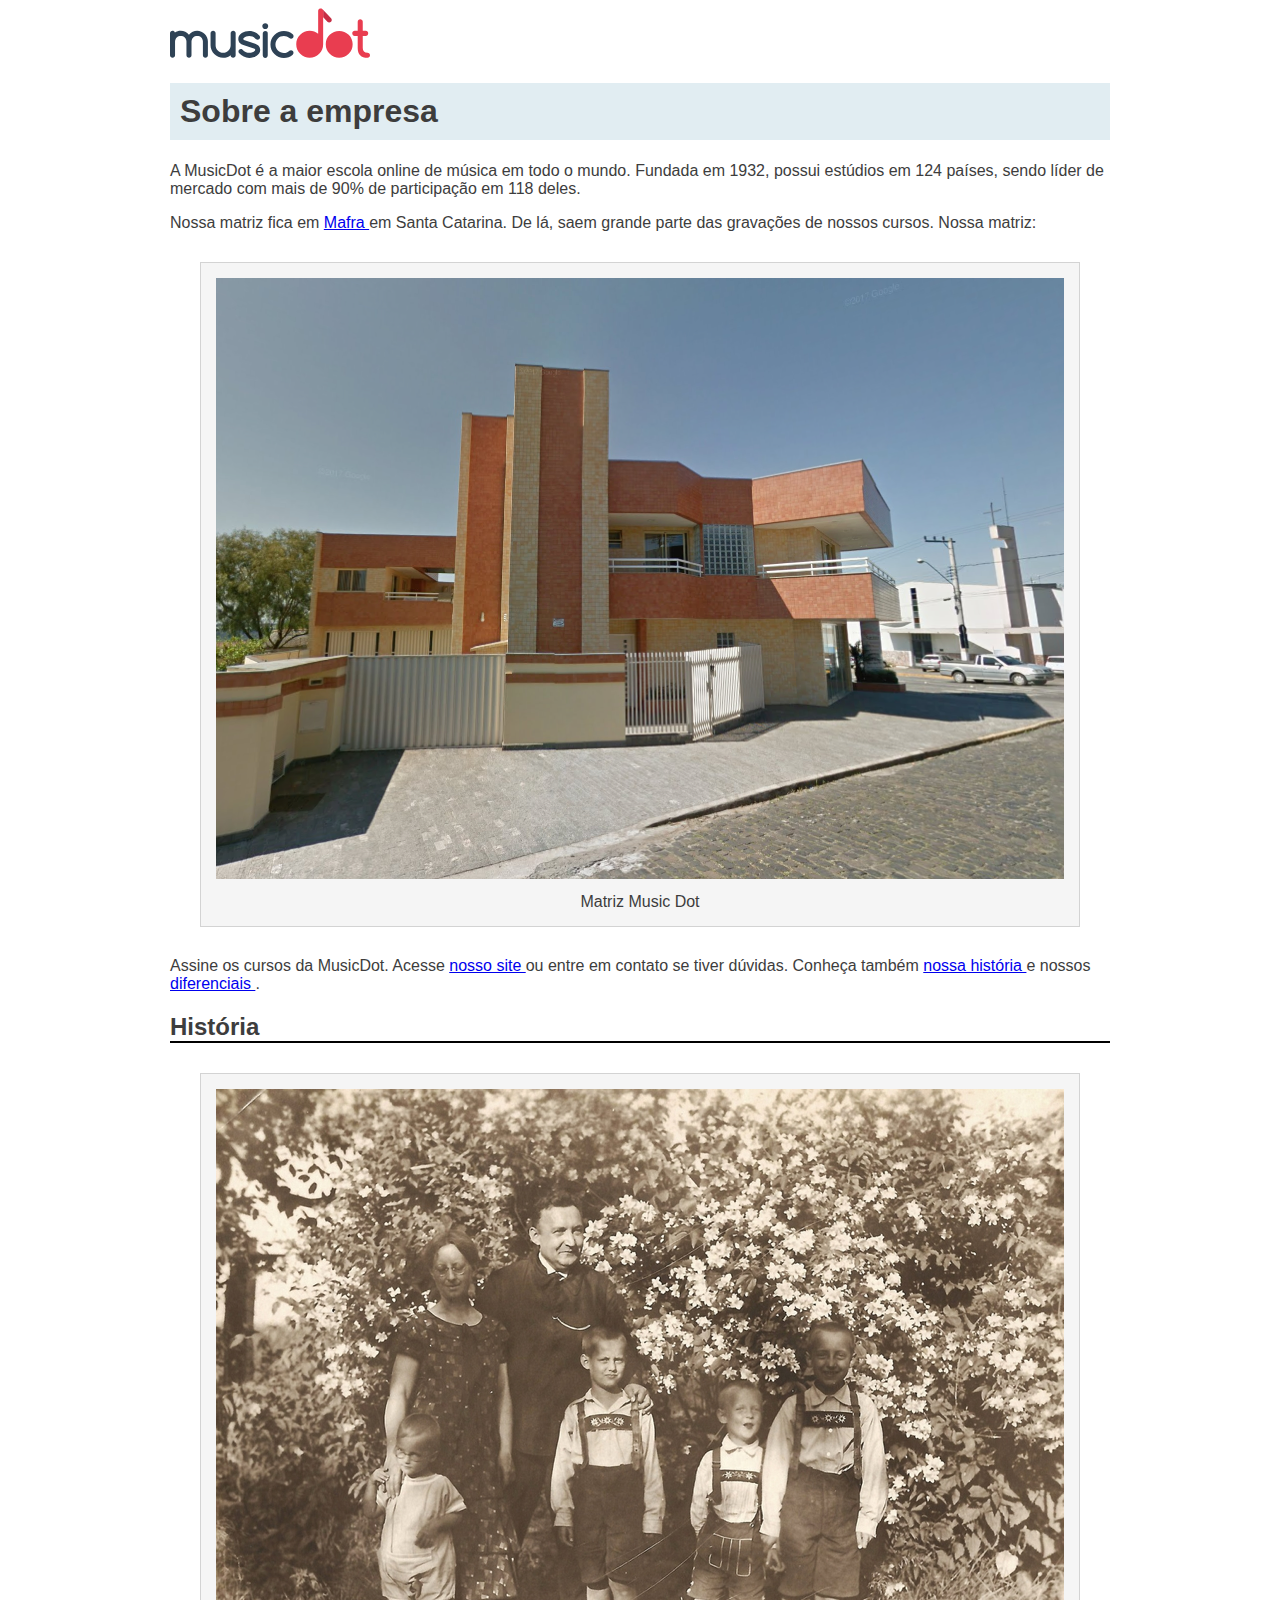
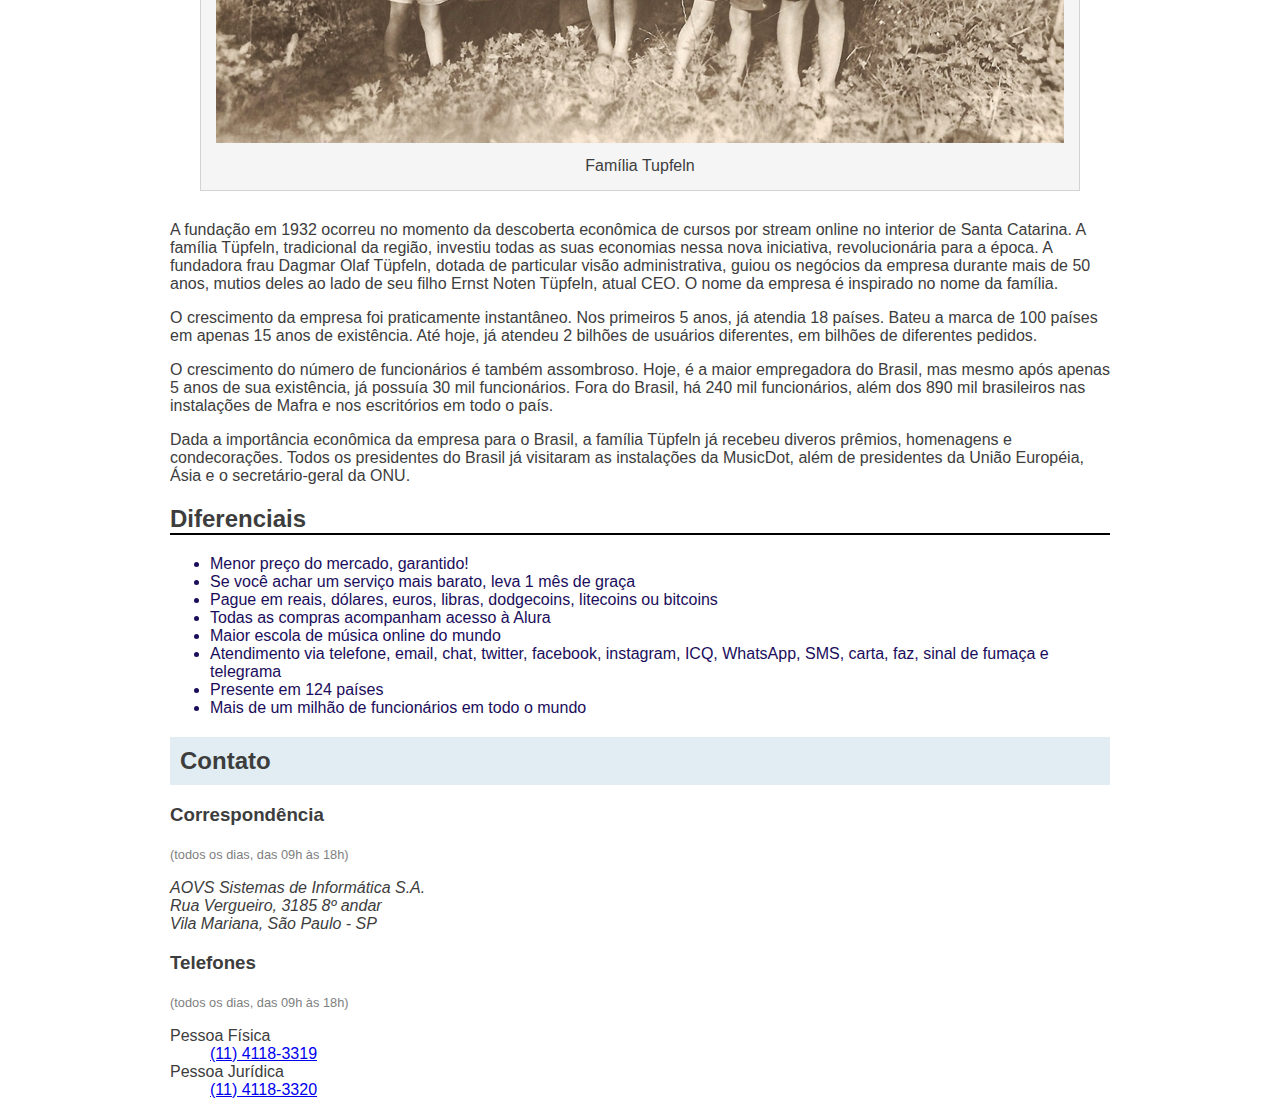
<file: sobre.html>
<!DOCTYPE html>
<html lang="pt-BR">
<head>
    <meta charset="UTF-8">
    <title>
        MusicDot | Sobre a empresa
    </title>
    <link href="img/favicon.ico" rel="icon">
    <link rel="stylesheet" href="css/sobre.css">
</head>

<body>
    
    <img src="img/logo.svg" alt="MusicDot">
    
    <h1 class="titulo"> Sobre a empresa </h1>
    
    <p>
        A MusicDot é a maior escola online de música em todo o mundo. Fundada em 1932, possui estúdios em 124 países, sendo líder de mercado com mais de 90% de participação em 118 deles.
    </p>
    
    <p>
        Nossa matriz fica em <a href="https://maps.google.com.br/?q=190,GabrielDequech,Mafra,SC" target="_blank"> Mafra </a> em Santa Catarina. De lá, saem grande parte das gravações de nossos cursos. Nossa matriz:
    </p>
    
    <figure>
        <img src="img/matriz-musicdot.png" alt="Matriz da MusicDot">
        <figcaption>
            Matriz Music Dot
        </figcaption>
    </figure>
    
    <p>
        Assine os cursos da MusicDot. Acesse <a href="index.html" target="_blank"> nosso site </a> ou entre em contato se tiver dúvidas. Conheça também <a href="#historia"> nossa história </a> e nossos <a href="#diferenciais"> diferenciais </a>.
    </p>
    
    <h2 class="subtitulo" id="historia">História</h2>
    
    <div class="historia">
        
        <figure class="foto-historia">
            <img src="img/familia-tupfeln.jpg" alt="Família Tupfeln">
            <figcaption>Família Tupfeln</figcaption>
        </figure>
        
        <div class="texto-historia">
            
            <p  class="inicio-texto-historia">
                A fundação em 1932 ocorreu no momento da descoberta econômica de cursos por stream online no interior de Santa Catarina. A família Tüpfeln, tradicional da região, investiu todas as suas economias nessa nova iniciativa, revolucionária para a época. A fundadora frau Dagmar Olaf Tüpfeln, dotada de particular visão administrativa, guiou os negócios da empresa durante mais de 50 anos, mutios deles ao lado de seu filho Ernst Noten Tüpfeln, atual CEO. O nome da empresa é inspirado no nome da família.
            </p>
            
            <p>
                O crescimento da empresa foi praticamente instantâneo. Nos primeiros 5 anos, já atendia 18 países. Bateu a marca de 100 países em apenas 15 anos de existência. Até hoje, já atendeu 2 bilhões de usuários diferentes, em bilhões de diferentes pedidos.
            </p>
            
            <p>
                O crescimento do número de funcionários é também assombroso. Hoje, é a maior empregadora do Brasil, mas mesmo após apenas 5 anos de sua existência, já possuía 30 mil funcionários. Fora do Brasil, há 240 mil funcionários, além dos 890 mil brasileiros nas instalações de Mafra e nos escritórios em todo o país.
            </p>
            
        </div>
        
    </div>            
    <p>
        Dada a importância econômica da empresa para o Brasil, a família Tüpfeln já recebeu diveros prêmios, homenagens e condecorações. Todos os presidentes do Brasil já visitaram as instalações da MusicDot, além de presidentes da União Européia, Ásia e o secretário-geral da ONU.
    </p>
    
    <h2 class="subtitulo" id="diferenciais">Diferenciais</h2>
    <ul>
        <li> Menor preço do mercado, garantido!</li>
        <li> Se você achar um serviço mais barato, leva 1 mês de graça</li>
        <li> Pague em reais, dólares, euros, libras, dodgecoins, litecoins ou bitcoins</li>
        <li> Todas as compras acompanham acesso à Alura</li>
        <li> Maior escola de música online do mundo</li>
        <li> Atendimento via telefone, email, chat, twitter, facebook, instagram, ICQ, WhatsApp, SMS, carta, faz, sinal de fumaça e telegrama</li>
        <li> Presente em 124 países</li>
        <li> Mais de um milhão de funcionários em todo o mundo</li>
    </ul>
    
    <h2 class="titulo">Contato</h2>
    
    <div class="contato">
        
        <div class="correspondencia">
            
            <h3 class="contato-subtitulo">Correspondência</h3>
            <small>(todos os dias, das 09h às 18h)</small>
            
            <address>
                <p>
                    AOVS Sistemas de Informática S.A.
                    <br>
                    Rua Vergueiro, 3185 8º andar
                    <br>
                    Vila Mariana, São Paulo - SP
                </p>
            </address>
            
        </div>
        
        <div class="telefones">
            
            <h3 class="contato-subtitulo">Telefones</h3>
            <small>(todos os dias, das 09h às 18h)</small>
            
            <dl class="contato-info">
                <div>
                    <dt class="contato-info-titulo">Pessoa Física</dt>
                    <dd class="contato-info-descricao"> <a href="tel://1141183319">(11) 4118-3319</a></dd>
                    
                </div>
                <div>
                    <dt class="contato-info-titulo">Pessoa Jurídica</dt>
                    <dd class="contato-info-descricao"> <a href="tel://1141183320">(11) 4118-3320</a></dd>
                </div>
            </div>
        </dl>
    </div>
    
</body>
</html>
</file>
<file: css/sobre.css>
body {
    width: 940px;
    margin-left: auto;
    margin-right: auto;

    font-family: Helvetica, Lucida Grande, sans-serif;
    color: #3D3D3D
}

.titulo {
    padding: 10px;
    
    background-color: #E1EDF2;
}

.subtitulo { 
    border-bottom: 2px solid black;
}

figure {
    margin: 30px;
    padding: 15px;
    
    text-align: center;
    
    background-color: whitesmoke;
    border: 1px solid lightgray;
}

figcaption {
    margin-top: 10px;
}

li {
    color: rgb(26, 13, 91);
}

.contato {
    margin-bottom: 5px;
}

small {
    font-size: 0.8em;
    color: gray;

    margin-bottom: 10px;
}
</file>
